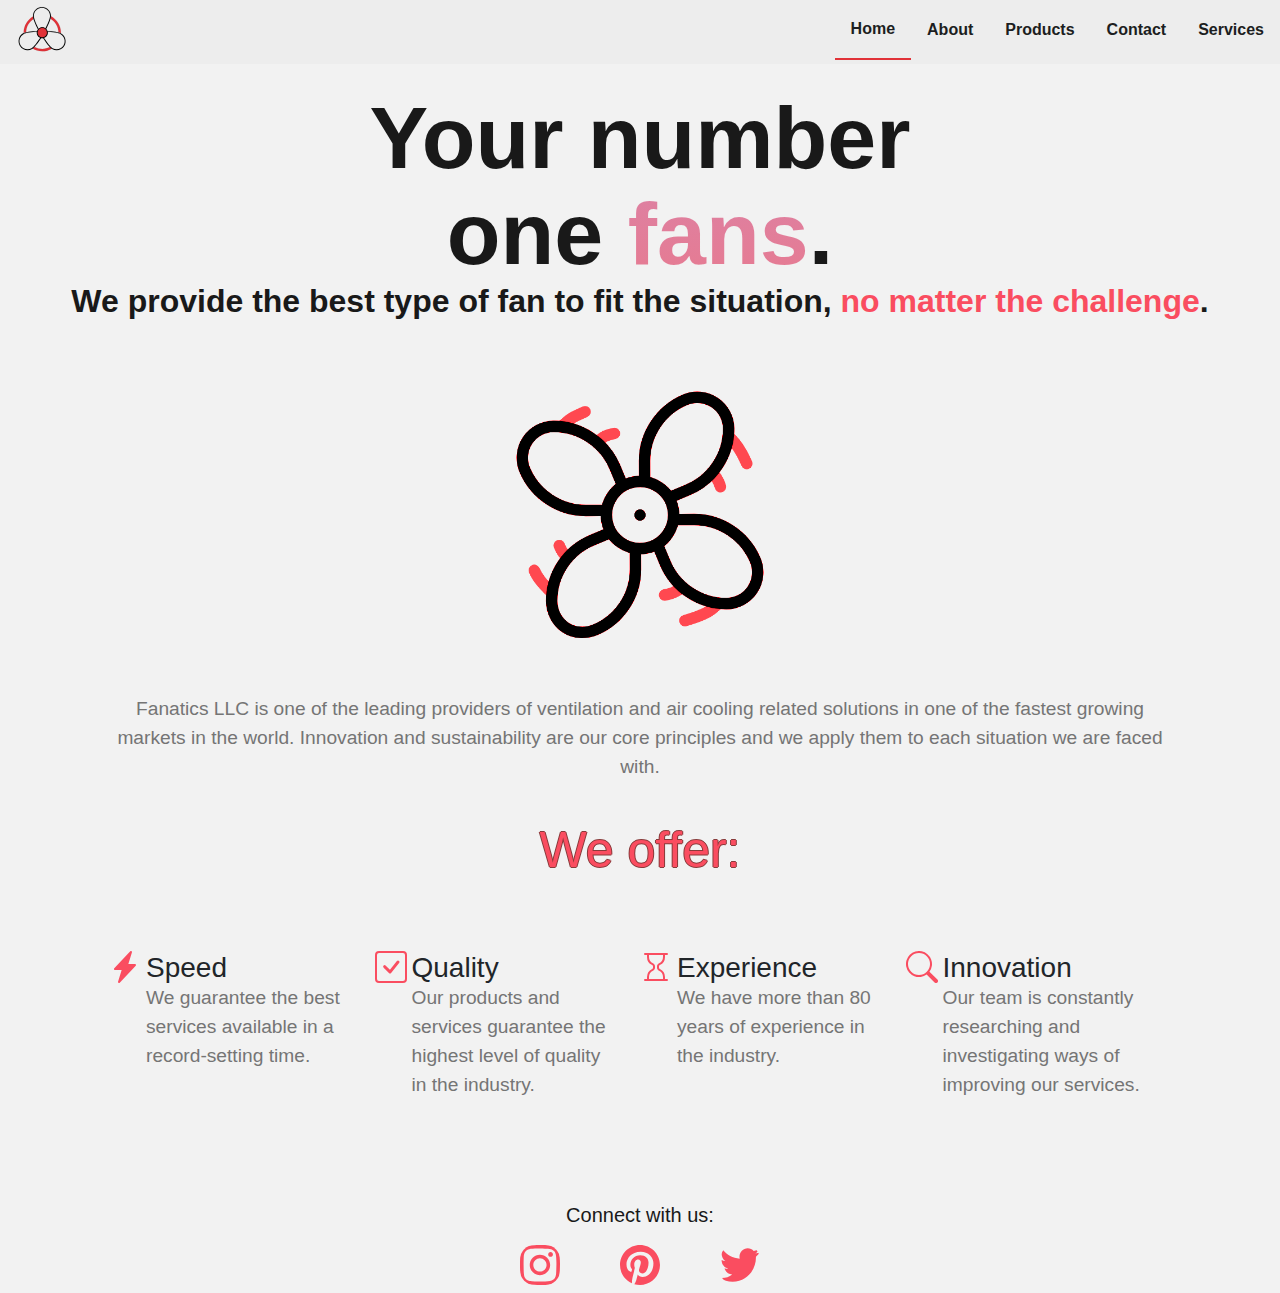
<file: index.html>
<!DOCTYPE html>

<html>
  <head>
    <meta charset="UTF-8">
    <meta name="viewport" content="width=device-width, initial-scale=1.0">
    <!-- Bootstrap -->
    <link rel="stylesheet" href="https://cdn.jsdelivr.net/npm/bootstrap@4.0.0/dist/css/bootstrap.min.css" integrity="sha384-Gn5384xqQ1aoWXA+058RXPxPg6fy4IWvTNh0E263XmFcJlSAwiGgFAW/dAiS6JXm" crossorigin="anonymous">
    <link rel="stylesheet" href="styles/styles.css"/>
    <link rel="icon" type="image/x-icon" href="images/icons/fan-svgrepo-com(1).svg">
    <title>Fanatics</title>
  </head>
  <body onload="colorNavBar()">

    <script>
      //Agrega un border bottom al item de la nav bar en la que se esta
      function colorNavBar(){
        let y = document.getElementById("list-item-index");
        y.style.borderBottom = "2px solid #e13238"
      }

      //Esconde o muestra el menu en version movil cuando se clickea el icono
      function toggleMenu() {
        var x = document.getElementById("myLinks");
        if (x.style.display === "flex") {
          x.style.display = "none";
        } else {
          x.style.display = "flex";
          x.style.flexDirection = "column";
          x.style.justifyContent = "center";
        }
      }
    </script>

    <!-- Menu para version movil -->
    <div class="mobileMenu">
      <a href="javascript:void(0);" class="burger" onclick="toggleMenu()">
        <img src="images/icons/burger-menu-svgrepo-com.svg" alt="Burger menu icon">
        <i class="fa fa-bars"></i>
      </a>
      <div class="mobileMenuNav" id="myLinks">
          <li><a href="index.html">Home</a></li>
          <li><a href="html/about.html">About</a></li>
          <li><a href="html/products.html">Products</a></li>
          <li><a href="html/contact.html">Contact</a></li>
          <li><a href="html/services.html">Services</a></li>
      </div>
    </div>
    <!-- Fin menu para version movil -->

    <!-- Nav bar -->
    <nav>
      <ul>
        <a href="#" id="icon"><img src="images/icons/fan-svgrepo-com.svg" alt="Icon of a fan"></a>
        <li id="list-item-index"><a href="index.html">Home</a></li>
        <li><a href="html/about.html">About</a></li>
        <li><a href="html/products.html">Products</a></li>
        <li><a href="html/contact.html">Contact</a></li>
        <li><a href="html/services.html">Services</a></li>

      </ul>
    </nav>
    <!-- Fin nav bar -->

    <!-- Boton para volver arriba en movil -->
    <button class="backToTop"><a href="#"><img src="images/icons/down-chevron-svgrepo-com.svg" alt="Icon of an arrow pointing up"></a></button>

    <!-- Seccion principal -->
    <main>
      <h1>
        Your number <br>
        one <span id="fans-animation">fans</span>.
      </h1>

      <h2>
        We provide the best type of fan to fit the situation, <span>no matter the challenge</span>.
      </h2>
    </main>
    <!-- Fin seccion principal -->

    <!-- Texto descriptivo -->
    <article id="index-article"> 
      <img src="images/icons/fan-gif.gif" alt="Gif de un ventilador girando" id="fan-gif">
      <p>
        Fanatics LLC is one of the leading providers of ventilation and air cooling related solutions in one of the
        fastest growing markets in the world. Innovation and sustainability are our core principles and we apply them
        to each situation we are faced with.
      </p>
    </article>
    <!-- Fin texto descriptivo -->

    <!-- Bootstrap grid con cualidades de la empresa -->
    <p class="subtitle">
      We offer:
    </p>
    <div class="container text-center px-4 py-5">
      <div class="row col row-cols-1 row-cols-sm-2 row-cols-md-3 row-cols-lg-4 g-4 py-5">
        <div class="col d-flex align-items-start">
          <symbol id="bootstrap">
            <svg xmlns="http://www.w3.org/2000/svg" width="32" height="32" fill="#fa4d60" class="bi bi-lightning-charge-fill" viewBox="0 0 16 16">
              <path d="M11.251.068a.5.5 0 0 1 .227.58L9.677 6.5H13a.5.5 0 0 1 .364.843l-8 8.5a.5.5 0 0 1-.842-.49L6.323 9.5H3a.5.5 0 0 1-.364-.843l8-8.5a.5.5 0 0 1 .615-.09z"/>
            </svg>
          </symbol>
          <div class="texto-grid">
            <h3 class="fw-bold mb-0 fs-4 text-body-emphasis">Speed</h3>
            <p>We guarantee the best services available in a record-setting time.</p>
          </div>
        </div>
        <div class="col d-flex align-items-start">
          <symbol id="bootstrap">
            <svg xmlns="http://www.w3.org/2000/svg" width="32" height="32" fill="#fa4d60" class="bi bi-check-circle" viewBox="0 0 16 16">
              <path d="M14 1a1 1 0 0 1 1 1v12a1 1 0 0 1-1 1H2a1 1 0 0 1-1-1V2a1 1 0 0 1 1-1h12zM2 0a2 2 0 0 0-2 2v12a2 2 0 0 0 2 2h12a2 2 0 0 0 2-2V2a2 2 0 0 0-2-2H2z"/>
              <path d="M10.97 4.97a.75.75 0 0 1 1.071 1.05l-3.992 4.99a.75.75 0 0 1-1.08.02L4.324 8.384a.75.75 0 1 1 1.06-1.06l2.094 2.093 3.473-4.425a.235.235 0 0 1 .02-.022z"/>            
            </svg>
          </symbol>
          <div class="texto-grid">
            <h3 class="fw-bold mb-0 fs-4 text-body-emphasis">Quality</h3>
            <p>Our products and services guarantee the highest level of quality in the industry.</p>
          </div>
        </div>
        <div class="col d-flex align-items-start">
          <symbol id="bootstrap">
            <svg xmlns="http://www.w3.org/2000/svg" width="32" height="32" fill="#fa4d60" class="bi bi-check-circle" viewBox="0 0 16 16">
              <path d="M2 1.5a.5.5 0 0 1 .5-.5h11a.5.5 0 0 1 0 1h-1v1a4.5 4.5 0 0 1-2.557 4.06c-.29.139-.443.377-.443.59v.7c0 .213.154.451.443.59A4.5 4.5 0 0 1 12.5 13v1h1a.5.5 0 0 1 0 1h-11a.5.5 0 1 1 0-1h1v-1a4.5 4.5 0 0 1 2.557-4.06c.29-.139.443-.377.443-.59v-.7c0-.213-.154-.451-.443-.59A4.5 4.5 0 0 1 3.5 3V2h-1a.5.5 0 0 1-.5-.5zm2.5.5v1a3.5 3.5 0 0 0 1.989 3.158c.533.256 1.011.791 1.011 1.491v.702c0 .7-.478 1.235-1.011 1.491A3.5 3.5 0 0 0 4.5 13v1h7v-1a3.5 3.5 0 0 0-1.989-3.158C8.978 9.586 8.5 9.052 8.5 8.351v-.702c0-.7.478-1.235 1.011-1.491A3.5 3.5 0 0 0 11.5 3V2h-7z"/>            
            </svg>
          </symbol>
          <div class="texto-grid">
            <h3 class="fw-bold mb-0 fs-4 text-body-emphasis">Experience</h3>
            <p>We have more than 80 years of experience in the industry.</p>
          </div>
        </div>
        <div class="col d-flex align-items-start">
          <symbol id="bootstrap">
            <svg xmlns="http://www.w3.org/2000/svg" width="32" height="32" fill="#fa4d60" class="bi bi-check-circle" viewBox="0 0 16 16">
              <path d="M11.742 10.344a6.5 6.5 0 1 0-1.397 1.398h-.001c.03.04.062.078.098.115l3.85 3.85a1 1 0 0 0 1.415-1.414l-3.85-3.85a1.007 1.007 0 0 0-.115-.1zM12 6.5a5.5 5.5 0 1 1-11 0 5.5 5.5 0 0 1 11 0z"/>            
            </svg>
          </symbol>
          <div class="texto-grid">
            <h3 class="fw-bold mb-0 fs-4 text-body-emphasis">Innovation</h3>
            <p>Our team is constantly researching and investigating ways of improving our services.</p>
          </div>
        </div>
      </div>
    </div>
    <!-- Fin Bootstrap grid con cualidades de la empresa -->
    
    <!-- Footer -->
    <footer>
      Connect with us: 
      <ul>
        <li><a href="https://www.instagram.com/" target="_blank"><img src="images/icons/instagram-167-svgrepo-com.svg" alt="icono de Instagram" loading="lazy"></a></li>
        <li><a href="https://www.pinterest.com/" target="_blank"><img src="images/icons/pinterest-color-svgrepo-com.svg" alt="icono de Pinterest" loading="lazy"></a></li>
        <li><a href="https://twitter.com/home" target="_blank"><img src="images/icons/twitter-color-svgrepo-com.svg" alt="icono de Twitter" loading="lazy"></a></li>
      </ul>
    </footer>
    <!-- Fin footer -->
  </body>
</html>
</file>
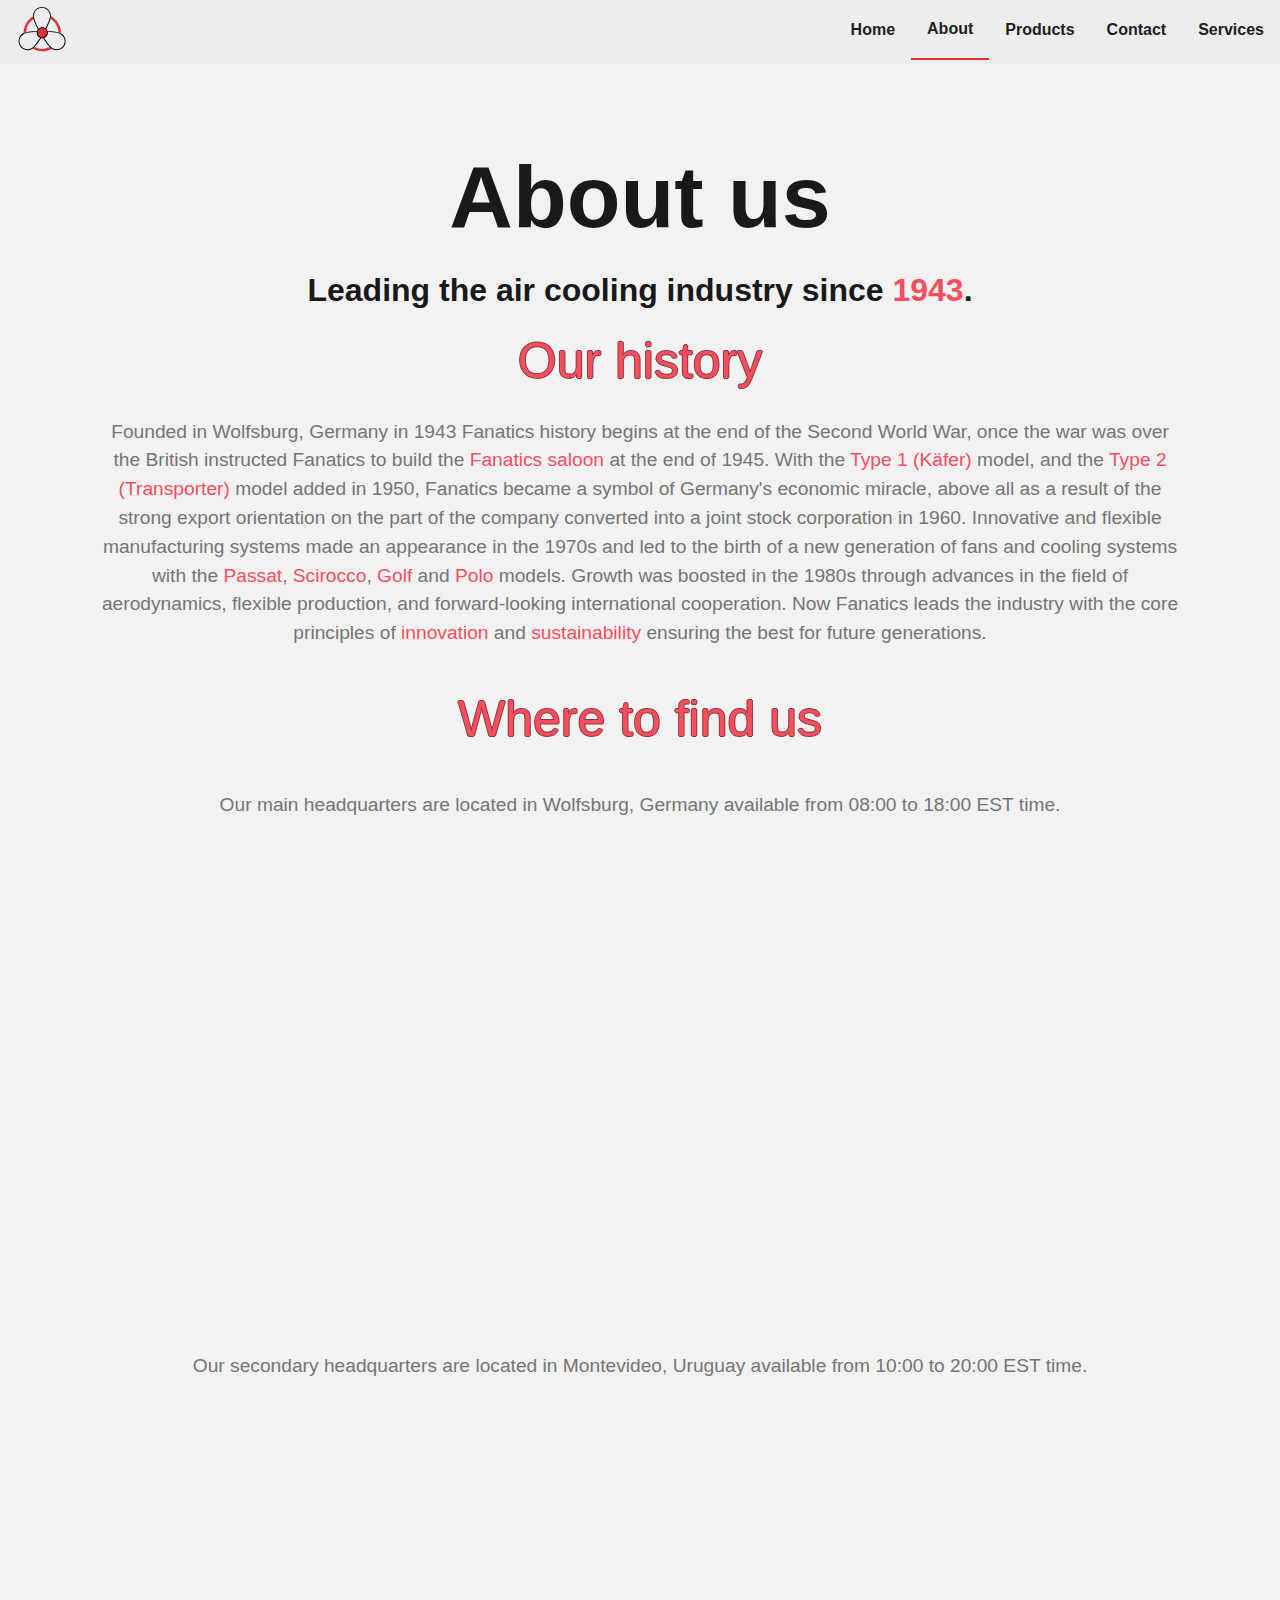
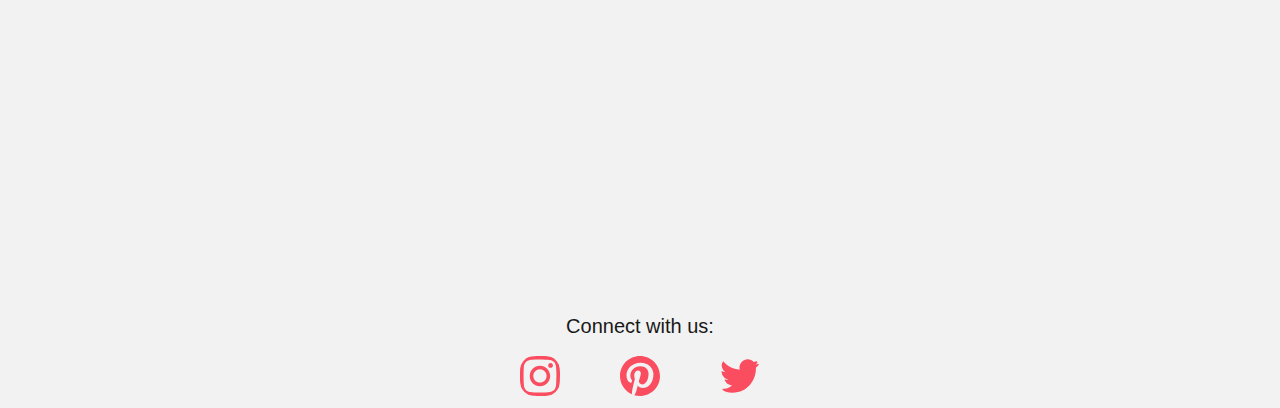
<file: html/about.html>
<!DOCTYPE html>

<html>
  <head>
    <meta charset="UTF-8">
    <meta name="viewport" content="width=device-width, initial-scale=1.0">
    <link rel="stylesheet" href="../styles/styles.css"/>
    <link rel="icon" type="image/x-icon" href="../images/icons/fan-svgrepo-com(1).svg">
    <title>Fanatics</title>
  </head>
  <body onload="colorNavBar()">

    <script>
      //Agrega un border bottom al item de la nav bar en la que se esta
      function colorNavBar(){
        let y = document.getElementById("list-item-index");
        y.style.borderBottom = "2px solid #e13238"
      }

      //Esconde o muestra el menu en version movil cuando se clickea el icono
      function toggleMenu() {
        var x = document.getElementById("myLinks");
        if (x.style.display === "flex") {
          x.style.display = "none";
        } else {
          x.style.display = "flex";
          x.style.flexDirection = "column";
          x.style.justifyContent = "center";
        }
      }
    </script>

    <!-- Menu para version movil -->
    <div class="mobileMenu">
      <a href="javascript:void(0);" class="burger" onclick="toggleMenu()">
        <img src="../images/icons/burger-menu-svgrepo-com.svg" alt="Burger menu icon">
        
      </a>
      <div class="mobileMenuNav" id="myLinks">
        <li><a href="../index.html">Home</a></li>
        <li id=><a href="about.html">About</a></li>
        <li><a href="products.html">Products</a></li>
        <li><a href="contact.html">Contact</a></li>
        <li><a href="services.html">Services</a></li>
      </div>
    </div>
    <!-- Fin menu para version movil -->

    <!-- Nav bar -->
    <nav>
      <ul>
        <a href="#" id="icon"><img src="../images/icons/fan-svgrepo-com.svg" alt="Icon of a fan"></a>
        <li><a href="../index.html">Home</a></li>
        <li id="list-item-index"><a href="about.html">About</a></li>
        <li><a href="products.html">Products</a></li>
        <li><a href="contact.html">Contact</a></li>
        <li><a href="services.html">Services</a></li>
      </ul>
    </nav>
    <!-- Fin nav bar -->

    <!-- Boton para volver arriba en movil -->
    <button class="backToTop"><a href="#"><img src="../images/icons/down-chevron-svgrepo-com.svg" alt="Icon of an arrow pointing up"></a></button>
    
    <!-- Parte principal -->
    <main>
      <h1>
        About us
      </h1>

      <h2>
        Leading the air cooling industry since <span>1943</span>.
      </h2>
    </main>
    <!-- Fin de parte principal -->

    <!-- Texto -->
    <article> 
      <p class="subtitle">
        Our history
      </p>
      <p>
        Founded in Wolfsburg, Germany in 1943 Fanatics history begins at the end of the Second World War, once the war was over the British instructed Fanatics to build the <span>Fanatics saloon</span> at the end of 1945. With the <span>Type 1 (Käfer)</span> model, and the <span>Type 2 (Transporter)</span> model added in 1950, 
        Fanatics became a symbol of Germany's economic miracle, above all as a result of the strong export orientation on the part of the company converted into a joint stock corporation in 1960. 
        Innovative and flexible manufacturing systems made an appearance in the 1970s and led to the birth of a new generation of fans and cooling systems with the <span>Passat</span>, <span>Scirocco</span>, <span>Golf</span> and <span>Polo</span> models. 
        Growth was boosted in the 1980s through advances in the field of aerodynamics, flexible production, and forward-looking international cooperation. 
        Now Fanatics leads the industry with the core principles of <span>innovation</span> and <span>sustainability</span> ensuring the best for future generations.
      </p>
    </article>
    <!-- Fin texto -->

    <!-- Locales -->
    <article id="locations"> 
      <p class="subtitle">
        Where to find us
      </p>
      <p>
        Our main headquarters are located in Wolfsburg, Germany available from 08:00 to 18:00 EST time.
      </p>
      
      <!-- Mapa 1 -->
      <iframe src="https://www.google.com/maps/embed?pb=!1m14!1m8!1m3!1d4866.333262152236!2d10.7822924!3d52.4217784!3m2!1i1024!2i768!4f13.1!3m3!1m2!1s0x47af924b829f4787%3A0x94cd12cbeb79f0f8!2sIrish%20Pub%20Wob-Wolfsburg!5e0!3m2!1sde!2suy!4v1690417590086!5m2!1sde!2suy" 
      width="600" height="450" style="border:0;" allowfullscreen="" loading="lazy" referrerpolicy="no-referrer-when-downgrade"></iframe>
      <!-- Fin mapa 1 -->
      <br>

      <p>
        Our secondary headquarters are located in Montevideo, Uruguay available from 10:00 to 20:00 EST time.
      </p>

      <!-- Mapa 2 -->
      <iframe src="https://www.google.com/maps/embed?pb=!1m18!1m12!1m3!1d420.99645258385095!2d-56.148560306083354!3d-34.90415012704113!2m3!1f0!2f0!3f0!3m2!1i1024!2i768!4f13.1!3m3!1m2!1s0x959f810fce50b97d%3A0x476ed1e8b3d06183!2sLa%20tienda%20de%20Chela!5e0!3m2!1sen!2suy!4v1690417005800!5m2!1sen!2suy" 
      width="600" height="450" style="border:0;" allowfullscreen="" loading="lazy" referrerpolicy="no-referrer-when-downgrade"></iframe>
      <!-- Fin mapa 2 -->
    </article>
    <!-- Fin locales -->

    <!-- Footer -->
    <footer>
      Connect with us: 
      <ul>
        <li><a href="https://www.instagram.com/" target="_blank"><img src="../images/icons/instagram-167-svgrepo-com.svg" alt="Instagram icon" loading="lazy"></a></li>
        <li><a href="https://www.pinterest.com/" target="_blank"><img src="../images/icons/pinterest-color-svgrepo-com.svg" alt="Pinterest icon" loading="lazy"></a></li>
        <li><a href="https://twitter.com/home" target="_blank"><img src="../images/icons/twitter-color-svgrepo-com.svg" alt="Twitter icon" loading="lazy"></a></li>
      </ul>
    </footer>
    <!-- Fin footer -->
  </body>
</html>
</file>
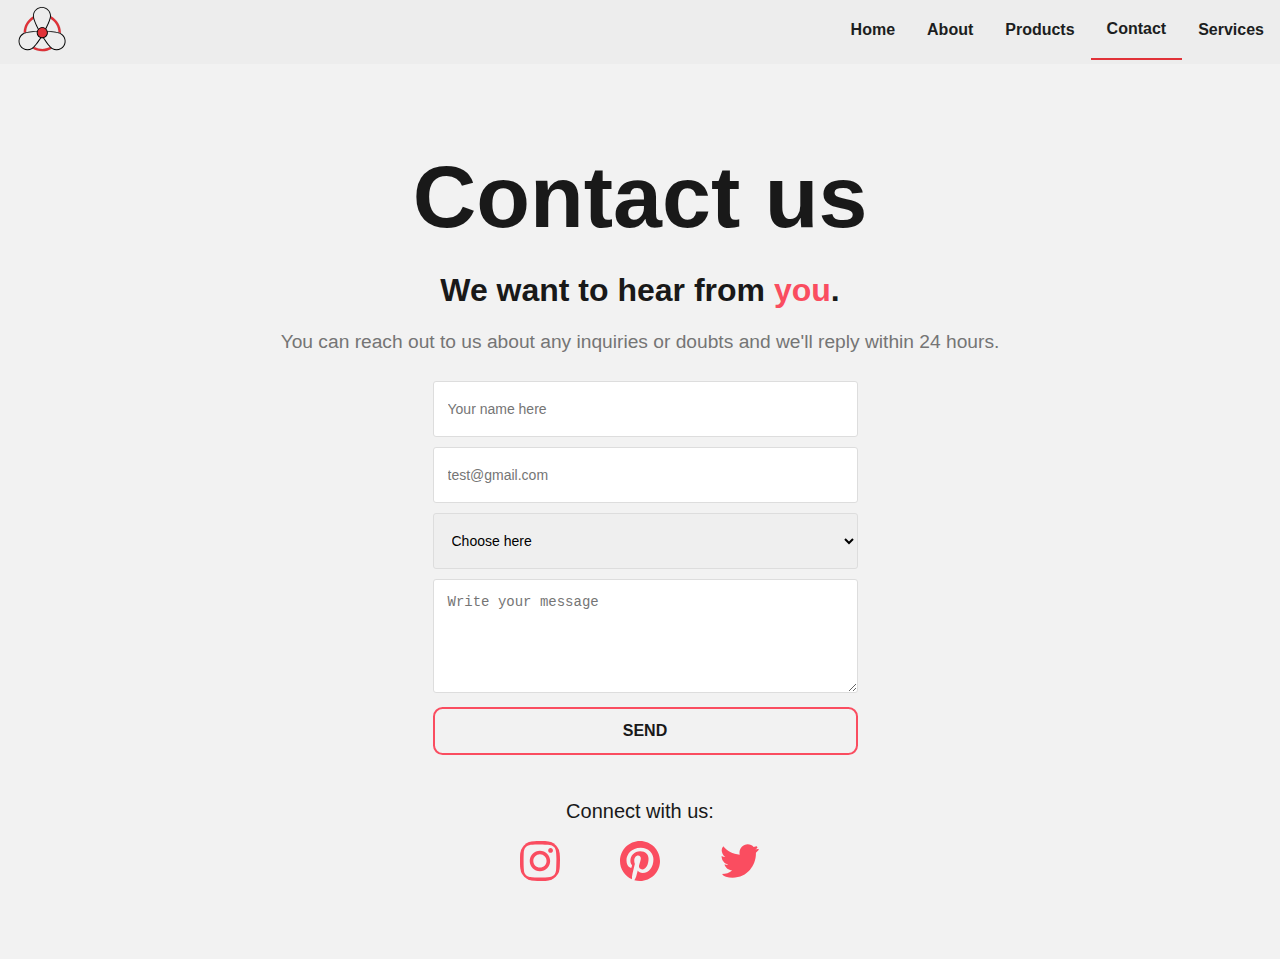
<file: html/contact.html>
<!DOCTYPE html>

<html>
  <head>
    <meta charset="UTF-8">
    <meta name="viewport" content="width=device-width, initial-scale=1.0">
    <link rel="stylesheet" href="../styles/styles.css"/>
    <link rel="icon" type="image/x-icon" href="../images/icons/fan-svgrepo-com(1).svg">
    <title>Fanatics</title>
  </head>
  <body onload="colorNavBar()">

    <script>
      //Agrega un border bottom al item de la nav bar en la que se esta
      function colorNavBar(){
        let y = document.getElementById("list-item-index");
        y.style.borderBottom = "2px solid #e13238"
      }

      //Esconde o muestra el menu en version movil cuando se clickea el icono
      function toggleMenu() {
        var x = document.getElementById("myLinks");
        if (x.style.display === "flex") {
          x.style.display = "none";
        } else {
          x.style.display = "flex";
          x.style.flexDirection = "column";
          x.style.justifyContent = "center";
        }
      }
    </script>

    <!-- Menu para version movil -->
    <div class="mobileMenu">
      <a href="javascript:void(0);" class="burger" onclick="toggleMenu()">
        <img src="../images/icons/burger-menu-svgrepo-com.svg" alt="Burger menu icon">
        
      </a>
      <div class="mobileMenuNav" id="myLinks">
        <li><a href="../index.html">Home</a></li>
        <li><a href="about.html">About</a></li>
        <li><a href="products.html">Products</a></li>
        <li><a href="contact.html">Contact</a></li>
        <li><a href="services.html">Services</a></li>
      </div>
    </div>
    <!-- Fin menu para version movil -->

    <!-- Nav bar -->
    <nav>
      <ul>
        <a href="#" id="icon"><img src="../images/icons/fan-svgrepo-com.svg" alt="Icon of a fan"></a>
        <li><a href="../index.html">Home</a></li>
        <li><a href="about.html">About</a></li>
        <li><a href="products.html">Products</a></li>
        <li id="list-item-index"><a href="contact.html">Contact</a></li>
        <li><a href="services.html">Services</a></li>
      </ul>
    </nav>
    <!-- Fin nav bar -->

    <!-- Boton para volver arriba en movil -->
    <button class="backToTop"><a href="#"><img src="../images/icons/down-chevron-svgrepo-com.svg" alt="Icon of an arrow pointing up"></a></button>
    
    <!-- Parte principal -->
    <main>
      <h1>
        Contact us
      </h1>

      <h2>
        We want to hear from <span>you</span>.
      </h2>
    </main>
    <!-- Fin de parte principal -->

    <!-- Seccion de contacto -->
    <article> 
      <p>
        You can reach out to us about any inquiries or doubts and we'll reply within 24 hours.
      </p>
    </article>

    <div class="contact">
      <section>
        <input type="text" name="name" id="name" placeholder="Your name here" required>
        <input type="email" name="email" id="email" placeholder="test@gmail.com" required>
        <select name="subject" id="subject" required>
          <option value="" selected disabled hidden>Choose here</option>
          <option value="ordering">Ordering</option>
          <option value="product">Product information</option>
          <option value="shipping">Shipping</option>
          <option value="returns">Returns</option>
          <option value="others">Others</option>
        </select>
        <textarea name="message" id="message" rows="5" placeholder="Write your message" required></textarea>
        <button class="btn" type="submit" onclick="alert('Message sent! \nThank you for contacting us')">Send</button>
      </section>
    </div>
    <!-- Fin de seccion de contacto -->

    <!-- Footer -->
    <footer>
      Connect with us: 
      <ul>
        <li><a href="https://www.instagram.com/" target="_blank"><img src="../images/icons/instagram-167-svgrepo-com.svg" alt="Instagram icon" loading="lazy"></a></li>
        <li><a href="https://www.pinterest.com/" target="_blank"><img src="../images/icons/pinterest-color-svgrepo-com.svg" alt="Pinterest icon" loading="lazy"></a></li>
        <li><a href="https://twitter.com/home" target="_blank"><img src="../images/icons/twitter-color-svgrepo-com.svg" alt="Twitter icon" loading="lazy"></a></li>
      </ul>
    </footer>
    <!-- Fin footer -->
  </body>
</html>
</file>
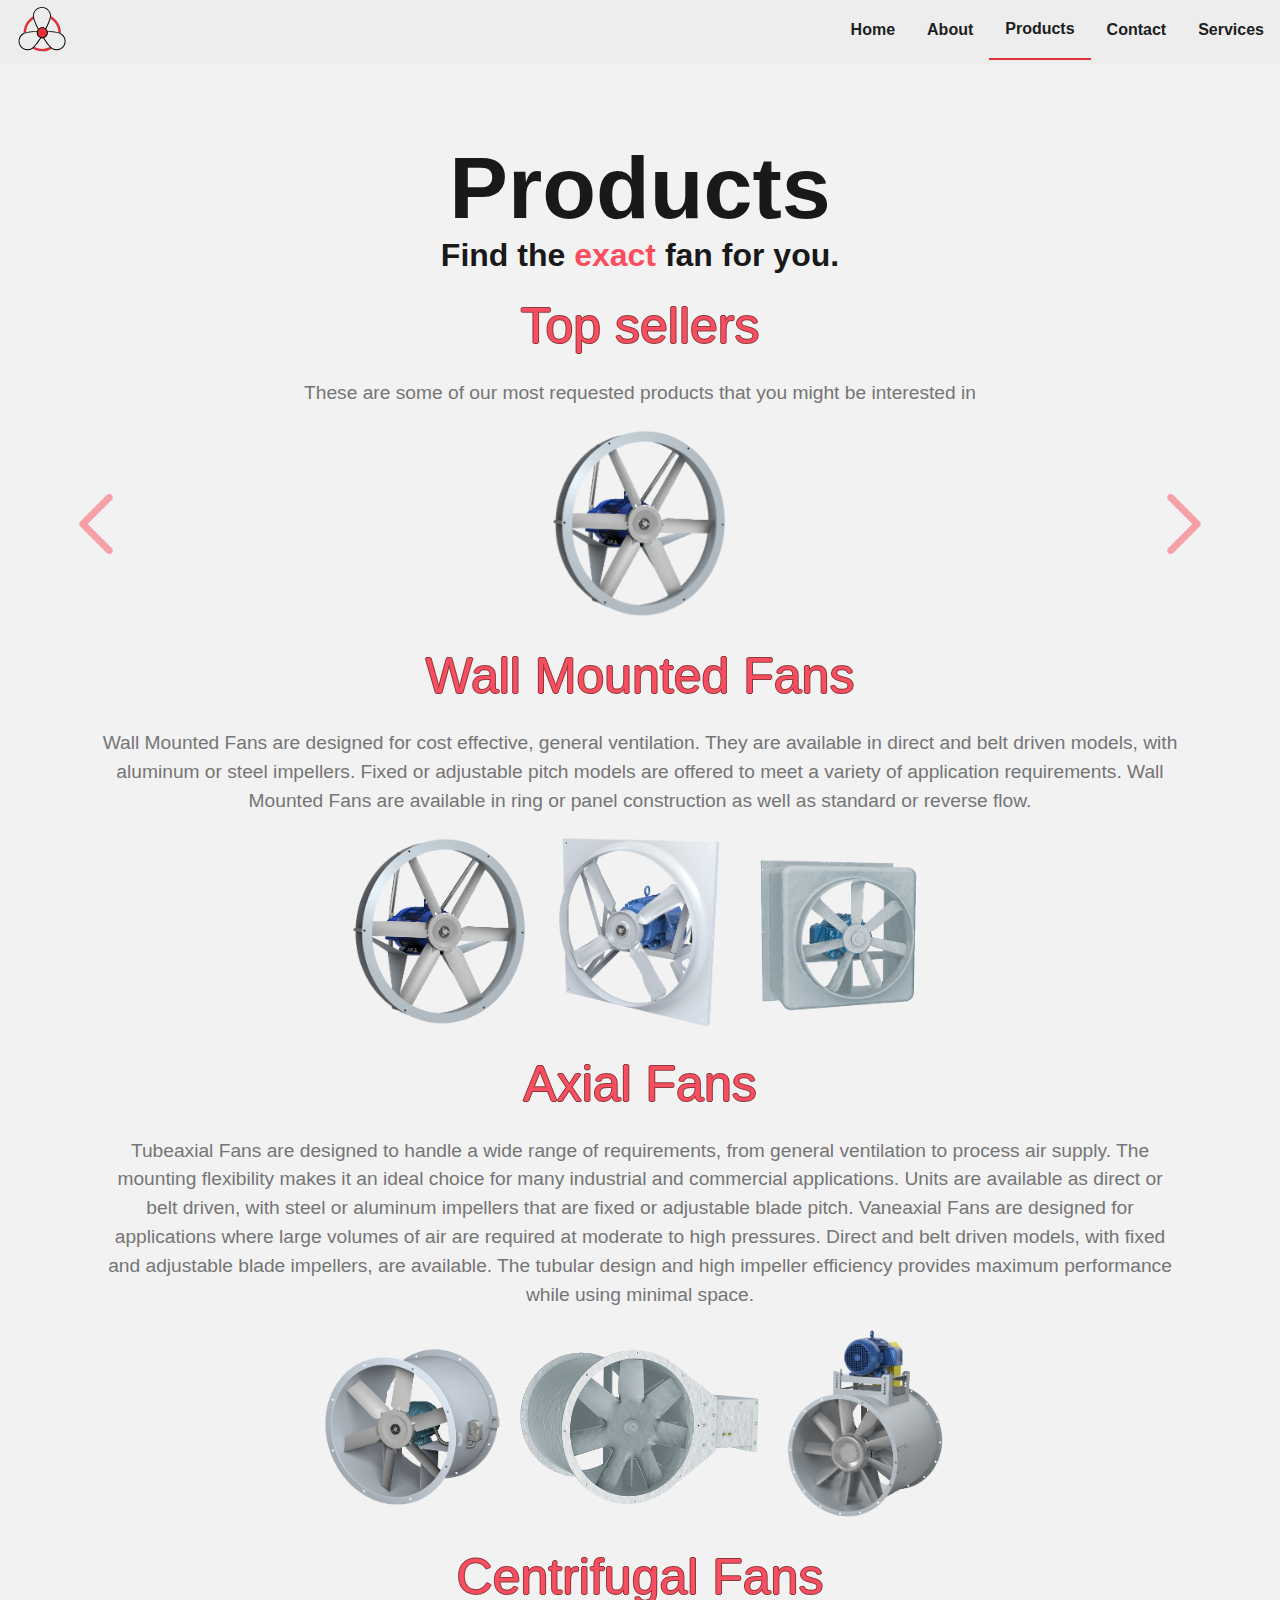
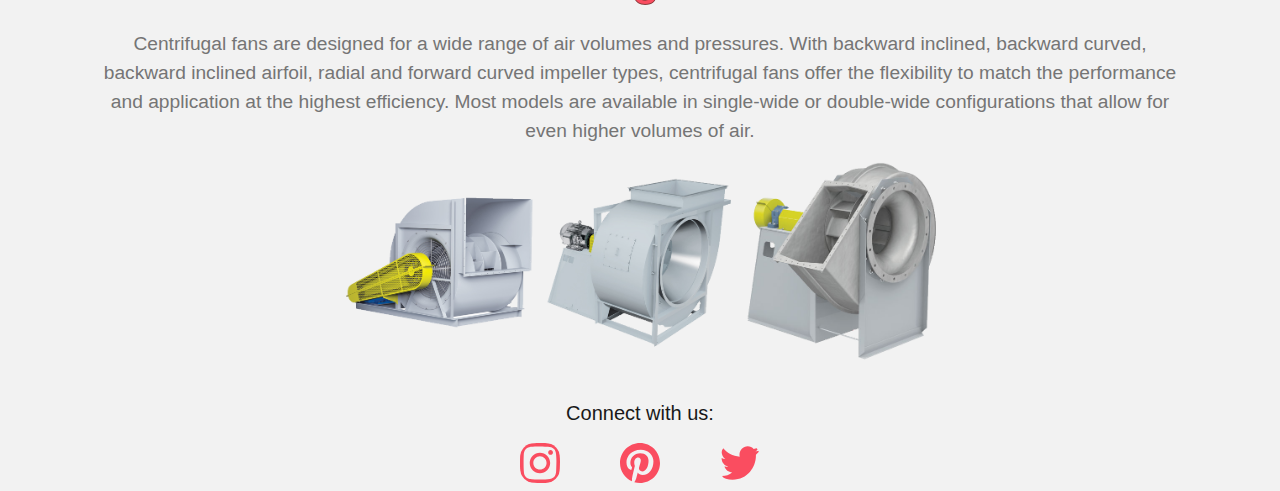
<file: html/products.html>
<!DOCTYPE html>

<html>
  <head>
    <meta charset="UTF-8">
    <meta name="viewport" content="width=device-width, initial-scale=1, shrink-to-fit=no">
    <!-- Bootstrap -->
    <link rel="stylesheet" href="https://cdn.jsdelivr.net/npm/bootstrap@4.0.0/dist/css/bootstrap.min.css" integrity="sha384-Gn5384xqQ1aoWXA+058RXPxPg6fy4IWvTNh0E263XmFcJlSAwiGgFAW/dAiS6JXm" crossorigin="anonymous">
    <!-- Fin Bootstrap -->
    <link rel="stylesheet" href="../styles/styles.css"/>
    <link rel="icon" type="image/x-icon" href="../images/icons/fan-svgrepo-com(1).svg">
    <title>Fanatics</title>
  </head>
  <body onload="colorNavBar()">
    
    <!-- Bootstrap -->
    <script src="https://code.jquery.com/jquery-3.2.1.slim.min.js" integrity="sha384-KJ3o2DKtIkvYIK3UENzmM7KCkRr/rE9/Qpg6aAZGJwFDMVNA/GpGFF93hXpG5KkN" crossorigin="anonymous"></script>
    <script src="https://cdn.jsdelivr.net/npm/bootstrap@4.0.0/dist/js/bootstrap.min.js" integrity="sha384-JZR6Spejh4U02d8jOt6vLEHfe/JQGiRRSQQxSfFWpi1MquVdAyjUar5+76PVCmYl" crossorigin="anonymous"></script>
    <!-- Fin Bootstrap -->

    <script>
      //Agrega un border bottom al item de la nav bar en la que se esta
      function colorNavBar(){
        let y = document.getElementById("list-item-index");
        y.style.borderBottom = "2px solid #e13238"
      }
      //Esconde o muestra el menu en version movil cuando se clickea el icono
      function toggleMenu() {
        var x = document.getElementById("myLinks");
        if (x.style.display === "flex") {
          x.style.display = "none";
        } else {
          x.style.display = "flex";
          x.style.flexDirection = "column";
          x.style.justifyContent = "center";
        }
      }
    </script>

    <!-- Menu para version movil -->
    <div class="mobileMenu">
      <a href="javascript:void(0);" class="burger" onclick="toggleMenu()">
        <img src="../images/icons/burger-menu-svgrepo-com.svg" alt="Burger menu icon">
        <i class="fa fa-bars"></i>
      </a>
      <div class="mobileMenuNav" id="myLinks">
        <li><a href="../index.html">Home</a></li>
        <li><a href="about.html">About</a></li>
        <li><a href="products.html">Products</a></li>
        <li><a href="contact.html">Contact</a></li>
        <li><a href="services.html">Services</a></li>
      </div>
    </div>
    <!-- Fin menu para version movil -->
    
    <!-- Nav bar -->
    <nav>
      <ul>
        <a href="#" id="icon"><img src="../images/icons/fan-svgrepo-com.svg" alt="Icon of a fan"></a>
        <li><a href="../index.html">Home</a></li>
        <li><a href="about.html">About</a></li>
        <li id="list-item-index"><a href="products.html">Products</a></li>
        <li><a href="contact.html">Contact</a></li>
        <li><a href="services.html">Services</a></li>
      </ul>
    </nav>
    <!-- Fin nav bar -->

    <!-- Boton para volver arriba en movil -->
    <button class="backToTop"><a href="#"><img src="../images/icons/down-chevron-svgrepo-com.svg" alt="Icon of an arrow pointing up"></a></button>
    
    <!-- Parte principal -->
    <main>
      <h1 id="productsTitle">
        Products
      </h1>

      <h2>
        Find the <span>exact</span> fan for you.
      </h2>
    </main>
    <!-- Fin de parte principal -->

    <!-- Bootstrap carousel -->
    <article>
      <p class="subtitle">
        Top sellers
      </p>
      <p>
        These are some of our most requested products that you might be interested in
      </p>
      <div id="carouselExampleControls" class="carousel slide" data-ride="carousel">
        <div class="carousel-inner">
          <div class="carousel-item active">
            <a href="#WallMounted">
              <img src="../images/fans/DDR-Ring-Fan.png" alt="Picture of a ring wall mounted fan">
            </a>
          </div>
          <div class="carousel-item">
            <a href="#Axial">
              <img src="../images/fans/TFBD-Axial-FRP-Fan.png" alt="Picture of an axial fan">
            </a>
          </div>
          <div class="carousel-item">
            <a href="#Centrifugal">
              <img src="../images/fans/CAE-SW-Centrifugal-Fan.png" alt="Picture of a centrifugal fan">
            </a>
          </div>
          <div class="carousel-item">
            <a href="#Centrifugal">
              <img src="../images/fans/SWCBF-Centrifugal-FRP-Fan.png" alt="Picture of a centrifugal fan">
            </a>
          </div>
        </div>
        <a class="carousel-control-prev" href="#carouselExampleControls" role="button" data-slide="prev">
          <img src="../images/icons/down-chevron-svgrepo-com.svg" id="previousImage" alt="Previous">
          <span class="sr-only">Previous</span>
        </a>
        <a class="carousel-control-next" href="#carouselExampleControls" role="button" data-slide="next">
          <img src="../images/icons/down-chevron-svgrepo-com.svg" id="nextImage" alt="Next">
          <span class="sr-only">Next</span>
        </a>
      </div>
    </article>
    <!-- Fin Bootstrap carousel -->
    
    <!-- Seccion para ventiladores de pared -->
    <article id="WallMounted"> 
      <p class="subtitle">
        Wall Mounted Fans
      </p>
      <p>
        Wall Mounted Fans are designed for cost effective, general ventilation. 
        They are available in direct and belt driven models, with aluminum or steel impellers. 
        Fixed or adjustable pitch models are offered to meet a variety of application requirements. 
        Wall Mounted Fans are available in ring or panel construction as well as standard or reverse flow.
      </p>
      <div id="products">
        <img src="../images/fans/DDR-Ring-Fan.png" alt="Picture of a ring wall mounted fan" loading="lazy">
        <img src="../images/fans/DDP-Propeller-Wall-Fan.png" alt="Picture of a propeller wall mounted fan" loading="lazy">
        <img src="../images/fans/FDP-Propeller-Wall-FRP-Fan.png" alt="Picture of a propeller wall mounted fan" loading="lazy">
      </div>
    </article>
    <!-- Fin de seccion para ventiladores de pared -->

    <!-- Seccion para ventiladores axiales -->
    <article id="Axial"> 
      <p class="subtitle">
        Axial Fans
      </p>
      <p>
        Tubeaxial Fans are designed to handle a wide range of requirements, from general ventilation to process air supply. 
        The mounting flexibility makes it an ideal choice for many industrial and commercial applications. 
        Units are available as direct or belt driven, with steel or aluminum impellers that are fixed or adjustable blade pitch.

        Vaneaxial Fans are designed for applications where large volumes of air are required at moderate to high pressures. 
        Direct and belt driven models, with fixed and adjustable blade impellers, are available. 
        The tubular design and high impeller efficiency provides maximum performance while using minimal space.
      </p>
      <div id="products">
        <img src="../images/fans/BSTA-Axial-Fan.png" alt="Picture of an axial fan" loading="lazy">
        <img src="../images/fans/TFBD-Axial-FRP-Fan.png" alt="Picture of an axial fan" loading="lazy">
        <img src="../images/fans/VJBD-Axial-Fan.png" alt="Picture of an axial fan" loading="lazy">
      </div>
    </article>
    <!-- Fin de seccion para ventiladores axiales -->

    <!-- Seccion para ventiladores centrifugales -->
    <article id="Centrifugal"> 
      <p class="subtitle">
        Centrifugal Fans
      </p>
      <p>
        Centrifugal fans are designed for a wide range of air volumes and pressures. 
        With backward inclined, backward curved, backward inclined airfoil, radial and forward curved impeller types, 
        centrifugal fans offer the flexibility to match the performance and application at the highest efficiency. 
        Most models are available in single-wide or double-wide configurations that allow for even higher volumes of air.
      </p>
      <div id="products">
        <img src="../images/fans/CAE-DW-Centrifugal-Fan.png" alt="Picture of a centrifugal fan" loading="lazy">
        <img src="../images/fans/CAE-SW-Centrifugal-Fan.png" alt="Picture of a centrifugal fan" loading="lazy">
        <img src="../images/fans/SWCBF-Centrifugal-FRP-Fan.png" alt="Picture of a centrifugal fan" loading="lazy">
      </div>
    </article>
    <!-- Fin de seccion para ventiladores centrifugales -->
        
    <!-- Footer -->
    <footer>
      Connect with us: 
      <ul>
        <li><a href="https://www.instagram.com/" target="_blank"><img src="../images/icons/instagram-167-svgrepo-com.svg" alt="Instagram icon" loading="lazy"></a></li>
        <li><a href="https://www.pinterest.com/" target="_blank"><img src="../images/icons/pinterest-color-svgrepo-com.svg" alt="Pinterest icon" loading="lazy"></a></li>
        <li><a href="https://twitter.com/home" target="_blank"><img src="../images/icons/twitter-color-svgrepo-com.svg" alt="Twitter icon" loading="lazy"></a></li>
      </ul>
    </footer>
    <!-- Fin footer -->
  </body>
</html>
</file>
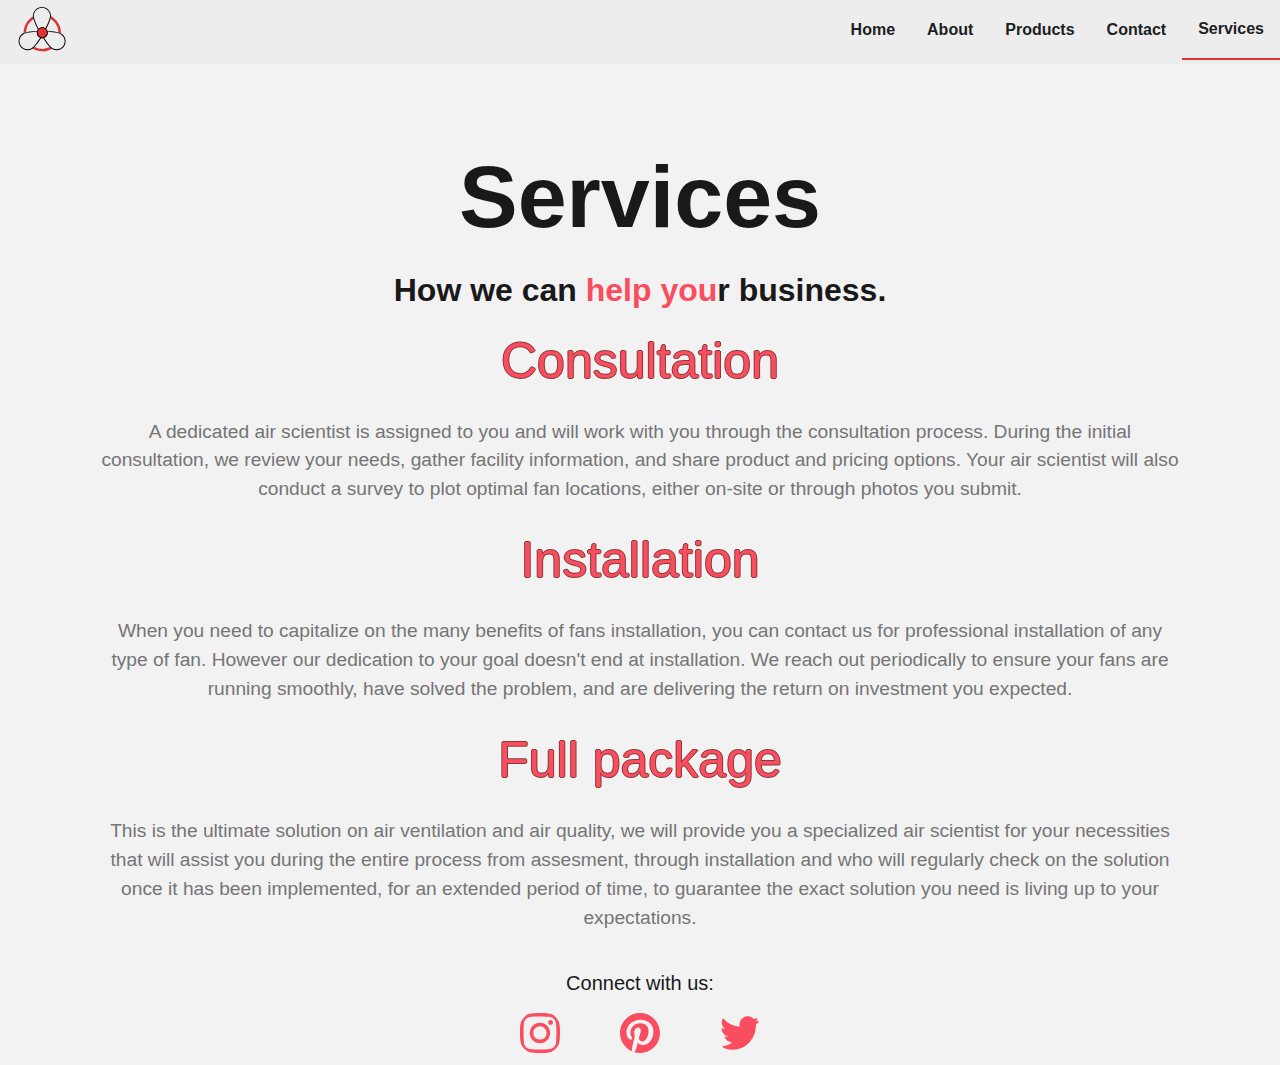
<file: html/services.html>
<!DOCTYPE html>

<html>
  <head>
    <meta charset="UTF-8">
    <meta name="viewport" content="width=device-width, initial-scale=1.0">
    <link rel="stylesheet" href="../styles/styles.css"/>
    <link rel="icon" type="image/x-icon" href="../images/icons/fan-svgrepo-com(1).svg">
    <title>Fanatics</title>
  </head>
  <body onload="colorNavBar()">

    <script>
      //Agrega un border bottom al item de la nav bar en la que se esta
      function colorNavBar(){
        let y = document.getElementById("list-item-index");
        y.style.borderBottom = "2px solid #e13238"
      }

      //Esconde o muestra el menu en version movil cuando se clickea el icono
      function toggleMenu() {
        var x = document.getElementById("myLinks");
        if (x.style.display === "flex") {
          x.style.display = "none";
        } else {
          x.style.display = "flex";
          x.style.flexDirection = "column";
          x.style.justifyContent = "center";
        }
      }
    </script>

    <!-- Menu para version movil -->
    <div class="mobileMenu">
      <a href="javascript:void(0);" class="burger" onclick="toggleMenu()">
        <img src="../images/icons/burger-menu-svgrepo-com.svg" alt="Burger menu icon">
        <i class="fa fa-bars"></i>
      </a>
      <div class="mobileMenuNav" id="myLinks">
        <li><a href="../index.html">Home</a></li>
        <li><a href="about.html">About</a></li>
        <li><a href="products.html">Products</a></li>
        <li><a href="contact.html">Contact</a></li>
        <li><a href="services.html">Services</a></li>
      </div>
    </div>
    <!-- Fin menu para version movil -->

    <!-- Nav bar -->
    <nav>
      <ul>
        <a href="#" id="icon"><img src="../images/icons/fan-svgrepo-com.svg" alt="Icon of a fan"></a>
        <li><a href="../index.html">Home</a></li>
        <li><a href="about.html">About</a></li>
        <li><a href="products.html">Products</a></li>
        <li><a href="contact.html">Contact</a></li>
        <li id="list-item-index"><a href="services.html">Services</a></li>
      </ul>
    </nav>
    <!-- Fin nav bar -->

    <!-- Boton para volver arriba en movil -->
    <button class="backToTop"><a href="#"><img src="../images/icons/down-chevron-svgrepo-com.svg" alt="Icon of an arrow pointing up"></a></button>
    
    <!-- Parte principal -->
    <main>
      <h1>
        Services
      </h1>

      <h2>
        How we can <span>help you</span>r business.
      </h2>
    </main>
    <!-- Fin parte principal -->
    
    <!-- Servicio 1 -->
    <article> 
      <p class="subtitle">
        Consultation
      </p>
      <p>
        A dedicated air scientist is assigned to you and will work with you through the consultation process.
        During the initial consultation, we review your needs, gather facility information, and share product and pricing options.
        Your air scientist will also conduct a survey to plot optimal fan locations, either on-site or through photos you submit.
      </p>
    </article>
    <!-- Fin servicio 1 -->

    <!-- Servicio 2 -->
    <article> 
      <p class="subtitle">
        Installation
      </p>
      <p>
        When you need to capitalize on the many benefits of fans installation, you can contact us for 
        professional installation of any type of fan. However our dedication to your goal doesn't end at installation.
        We reach out periodically to ensure your fans are running smoothly, have solved the problem, 
        and are delivering the return on investment you expected. 
      </p>
    </article>
    <!-- Fin servicio 2 -->
    
    <!-- Servicio 3 -->
    <article> 
      <p class="subtitle">
        Full package
      </p>

      <p>
        This is the ultimate solution on air ventilation and air quality, we will provide you a specialized air scientist
        for your necessities that will assist you during the entire process from assesment, through installation and who
        will regularly check on the solution once it has been implemented, for an extended period of time, to guarantee 
        the exact solution you need is living up to your expectations.
      </p>
    </article>
    <!-- Fin servicio 3 -->
        
    <!-- Footer -->
    <footer>
      Connect with us: 
      <ul>
        <li><a href="https://www.instagram.com/" target="_blank"><img src="../images/icons/instagram-167-svgrepo-com.svg" alt="Instagram icon" loading="lazy"></a></li>
        <li><a href="https://www.pinterest.com/" target="_blank"><img src="../images/icons/pinterest-color-svgrepo-com.svg" alt="Pinterest icon" loading="lazy"></a></li>
        <li><a href="https://twitter.com/home" target="_blank"><img src="../images/icons/twitter-color-svgrepo-com.svg" alt="Twitter icon" loading="lazy"></a></li>
      </ul>
    </footer>
    <!-- Fin footer -->
  </body>
</html>
</file>
<file: styles/styles.css>
#locations, .subtitle, #index-article, .contact {
  display: flex;
  justify-content: center;
  flex-direction: column;
  align-items: center;
  text-align: center;
}

@media (max-width: 800px) {
  .contact section button, .contact section, iframe, input, textarea, select, button {
    width: auto !important;
  }
}
@media (max-width: 800px) {
  nav {
    display: none;
  }
  ul, li, #products {
    flex-direction: column !important;
  }
  .burger {
    text-align: center;
    font-size: 45px;
    padding: 24px;
    margin-top: 35px;
  }
  .mobileMenu {
    display: inline !important;
  }
  .mobileMenuNav {
    display: none;
    align-items: center;
  }
  .mobileMenuNav li {
    text-decoration: underline;
    text-decoration-color: #fa4d60;
    text-decoration-thickness: 2px;
  }
  .mobileMenuNav li a {
    padding: 16px;
  }
  .backToTop {
    display: flex !important;
    border-radius: 50% !important;
    font-size: 15px;
    padding: 11px !important;
    position: fixed;
    left: 2%;
    bottom: 7vh;
    z-index: 100;
    opacity: 0.7;
    border: 2px solid #fa4d60;
    height: 65px;
  }
  .backToTop a {
    padding: 0;
  }
  .backToTop a img {
    height: 37px;
    transform: rotate(180deg);
  }
  footer {
    margin-bottom: 25px;
  }
  footer ul {
    flex-direction: row !important;
  }
  footer ul li a img {
    height: 39px !important;
    margin-inline: 0 !important;
  }
  .contact section {
    justify-content: center;
    display: flex;
    flex-direction: column !important;
  }
  .subtitle {
    text-align: center !important;
  }
  p {
    font-size: 19.2px;
    text-align: left !important;
  }
  h1, #productsTitle {
    font-size: 64px !important;
    padding-top: 0 !important;
    margin-top: 0 !important;
    line-height: 70px;
  }
  h2 {
    font-size: 32px;
  }
}
#locations, .subtitle, #index-article, .contact {
  display: flex;
  justify-content: center;
  flex-direction: column;
  align-items: center;
  text-align: center;
}

@media (max-width: 800px) {
  iframe, input, textarea, select, button, .contact section, .contact section button {
    width: auto !important;
  }
}
.contact section {
  align-self: center;
  width: 425px;
}
.contact section button {
  width: 100%;
  text-align: center;
  margin: 5px;
  padding: 14px;
  justify-content: center;
}

#message {
  resize: vertical;
}

input, textarea, select {
  height: 56px;
  width: 425px;
  border-radius: 3px;
  border: 1px solid #DDDDDD;
  margin: 5px;
  box-sizing: border-box;
  border-color: rgb(221, 221, 221);
  font-size: 14px;
  padding: 14px;
}

textarea {
  height: 114px;
}

.btn {
  box-sizing: border-box;
  appearance: none;
  background-color: transparent;
  border: 2px solid #fa4d60;
  border-radius: 0.6em;
  color: #191919;
  cursor: pointer;
  display: flex;
  align-self: center;
  font-size: 1rem;
  font-weight: 400;
  line-height: 1;
  margin: 20px;
  padding: 1.2em 2.8em;
  text-decoration: none;
  text-align: center;
  text-transform: uppercase;
  font-family: "Montserrat", sans-serif;
  font-weight: 700;
}
.btn:hover, .btn :focus {
  outline: 0;
  text-decoration: underline;
}

#productsTitle {
  margin-top: 50px;
}

#products {
  flex-direction: row;
  display: flex;
  align-items: center;
  justify-content: center;
}
#products img {
  height: 200px;
}

#previousImage {
  transform: rotate(90deg);
}

#nextImage {
  transform: rotate(270deg);
}

.carousel-item a img {
  height: 200px;
}

#carouselExampleControls {
  text-align: center;
}

#locations, .subtitle, #index-article, .contact {
  display: flex;
  justify-content: center;
  flex-direction: column;
  align-items: center;
  text-align: center;
}

@media (max-width: 800px) {
  iframe, input, select, textarea, button, .contact section, .contact section button {
    width: auto !important;
  }
}
@media (max-width: 800px) {
  nav {
    display: none;
  }
  ul, li, #products {
    flex-direction: column !important;
  }
  .burger {
    text-align: center;
    font-size: 45px;
    padding: 24px;
    margin-top: 35px;
  }
  .mobileMenu {
    display: inline !important;
  }
  .mobileMenuNav {
    display: none;
    align-items: center;
  }
  .mobileMenuNav li {
    text-decoration: underline;
    text-decoration-color: #fa4d60;
    text-decoration-thickness: 2px;
  }
  .mobileMenuNav li a {
    padding: 16px;
  }
  .backToTop {
    display: flex !important;
    border-radius: 50% !important;
    font-size: 15px;
    padding: 11px !important;
    position: fixed;
    left: 2%;
    bottom: 7vh;
    z-index: 100;
    opacity: 0.7;
    border: 2px solid #fa4d60;
    height: 65px;
  }
  .backToTop a {
    padding: 0;
  }
  .backToTop a img {
    height: 37px;
    transform: rotate(180deg);
  }
  footer {
    margin-bottom: 25px;
  }
  footer ul {
    flex-direction: row !important;
  }
  footer ul li a img {
    height: 39px !important;
    margin-inline: 0 !important;
  }
  .contact section {
    justify-content: center;
    display: flex;
    flex-direction: column !important;
  }
  .subtitle {
    text-align: center !important;
  }
  p {
    font-size: 19.2px;
    text-align: left !important;
  }
  h1, #productsTitle {
    font-size: 64px !important;
    padding-top: 0 !important;
    margin-top: 0 !important;
    line-height: 70px;
  }
  h2 {
    font-size: 32px;
  }
}
/* Nav bar */
nav {
  background-color: #ededed;
  position: fixed;
  top: 0;
  z-index: 100;
  width: 100%;
  height: 63.5px;
}

ul {
  list-style-type: none;
  margin: 0;
  padding: 0;
  overflow: hidden;
  display: flex;
  justify-content: center;
}

li {
  display: flex;
  justify-content: center;
}

#icon {
  display: flex;
  flex: 1;
}

.mobileMenuNav ul li, nav ul li {
  display: flex;
  justify-content: flex-end;
  flex: 0 0 auto;
  align-items: center;
}
.mobileMenuNav ul li:hover, nav ul li:hover {
  border-bottom: 2px #e13238 solid;
}
.mobileMenuNav ul li a, nav ul li a {
  text-decoration: none !important;
  padding: 16px;
}
.mobileMenuNav ul a img:hover, nav ul a img:hover {
  transform: rotate(-360deg);
  transition: 0.9s;
}

/* ------------------------------ */
iframe {
  margin-bottom: 25px;
}

#locations, .subtitle, #index-article, .contact {
  display: flex;
  justify-content: center;
  flex-direction: column;
  align-items: center;
  text-align: center;
}

@media (max-width: 800px) {
  iframe, input, select, textarea, button, .contact section, .contact section button {
    width: auto !important;
  }
}
@media (max-width: 800px) {
  nav {
    display: none;
  }
  ul, li, #products {
    flex-direction: column !important;
  }
  .burger {
    text-align: center;
    font-size: 45px;
    padding: 24px;
    margin-top: 35px;
  }
  .mobileMenu {
    display: inline !important;
  }
  .mobileMenuNav {
    display: none;
    align-items: center;
  }
  .mobileMenuNav li {
    text-decoration: underline;
    text-decoration-color: #fa4d60;
    text-decoration-thickness: 2px;
  }
  .mobileMenuNav li a {
    padding: 16px;
  }
  .backToTop {
    display: flex !important;
    border-radius: 50% !important;
    font-size: 15px;
    padding: 11px !important;
    position: fixed;
    left: 2%;
    bottom: 7vh;
    z-index: 100;
    opacity: 0.7;
    border: 2px solid #fa4d60;
    height: 65px;
  }
  .backToTop a {
    padding: 0;
  }
  .backToTop a img {
    height: 37px;
    transform: rotate(180deg);
  }
  footer {
    margin-bottom: 25px;
  }
  footer ul {
    flex-direction: row !important;
  }
  footer ul li a img {
    height: 39px !important;
    margin-inline: 0 !important;
  }
  .contact section {
    justify-content: center;
    display: flex;
    flex-direction: column !important;
  }
  .subtitle {
    text-align: center !important;
  }
  p {
    font-size: 19.2px;
    text-align: left !important;
  }
  h1, #productsTitle {
    font-size: 64px !important;
    padding-top: 0 !important;
    margin-top: 0 !important;
    line-height: 70px;
  }
  h2 {
    font-size: 32px;
  }
}
#locations, .subtitle, #index-article, .contact {
  display: flex;
  justify-content: center;
  flex-direction: column;
  align-items: center;
  text-align: center;
}

@media (max-width: 800px) {
  iframe, input, select, textarea, button, .contact section, .contact section button {
    width: auto !important;
  }
}
#fans-animation {
  animation: animateBg 4s linear infinite;
  background: linear-gradient(0deg, #dd81a3, #ee7582, #fa4d60, #d72d33, #fa4d60, #ee7582, #dd81a3);
  background-size: 100% 1100%;
  -webkit-background-clip: text;
  -webkit-text-fill-color: transparent;
  overflow: hidden;
}

@keyframes animateBg {
  0% {
    background-position: 0 0;
  }
  100% {
    background-position: 0% 100%;
  }
}
#fan-gif {
  height: 360px;
}

.container {
  padding-top: 0 !important;
  padding-bottom: 0 !important;
}

.texto-grid {
  text-align: left !important;
  margin-left: 5px !important;
}
.texto-grid p {
  text-align: left;
  padding: 0;
}

html,
body {
  margin: 0;
  padding: 0;
  width: 100%;
  height: 100%;
  background-color: #f2f2f2;
  line-height: normal;
  font-family: Inter, sans-serif;
}

h1 {
  font-weight: 900;
  color: #191919;
  text-align: center;
  font-size: 88px;
  margin-bottom: 0;
  line-height: 96px;
  padding-top: 90px;
}

h2 {
  font-size: 32px;
  font-weight: 700;
  color: #191919;
  width: auto;
  margin-bottom: 15px;
  text-align: center;
}

img {
  height: 60px;
}

span, .subtitle {
  color: #fa4d60;
}

p {
  color: #757575;
  font-size: 1.2rem;
  padding: 0 100px;
  text-align: center;
  line-height: 1.5em;
}

a {
  text-decoration: none;
  color: rgb(28, 30, 33);
  font-size: 16px;
  font-weight: 600;
  transition: 0.3s;
  padding-inline: 12px;
}
a:hover {
  color: #e13238;
}

.mobileMenu, .backToTop {
  display: none;
}

#locations, .subtitle, .contact, #index-article {
  display: flex;
  justify-content: center;
  flex-direction: column;
  align-items: center;
  text-align: center;
}

@media (max-width: 800px) {
  iframe, input, select, textarea, button, .contact section, .contact section button {
    width: auto !important;
  }
}
@media (max-width: 800px) {
  nav {
    display: none;
  }
  ul, li, #products {
    flex-direction: column !important;
  }
  .burger {
    text-align: center;
    font-size: 45px;
    padding: 24px;
    margin-top: 35px;
  }
  .mobileMenu {
    display: inline !important;
  }
  .mobileMenuNav {
    display: none;
    align-items: center;
  }
  .mobileMenuNav li {
    text-decoration: underline;
    text-decoration-color: #fa4d60;
    text-decoration-thickness: 2px;
  }
  .mobileMenuNav li a {
    padding: 16px;
  }
  .backToTop {
    display: flex !important;
    border-radius: 50% !important;
    font-size: 15px;
    padding: 11px !important;
    position: fixed;
    left: 2%;
    bottom: 7vh;
    z-index: 100;
    opacity: 0.7;
    border: 2px solid #fa4d60;
    height: 65px;
  }
  .backToTop a {
    padding: 0;
  }
  .backToTop a img {
    height: 37px;
    transform: rotate(180deg);
  }
  footer {
    margin-bottom: 25px;
  }
  footer ul {
    flex-direction: row !important;
  }
  footer ul li a img {
    height: 39px !important;
    margin-inline: 0 !important;
  }
  .contact section {
    justify-content: center;
    display: flex;
    flex-direction: column !important;
  }
  .subtitle {
    text-align: center !important;
  }
  p {
    font-size: 19.2px;
    text-align: left !important;
  }
  h1, #productsTitle {
    font-size: 64px !important;
    padding-top: 0 !important;
    margin-top: 0 !important;
    line-height: 70px;
  }
  h2 {
    font-size: 32px;
  }
}
footer {
  color: #191919;
  text-align: center;
  font-size: 20px;
  margin-top: 40px;
  margin-bottom: 10px;
}
footer ul li a img {
  padding: 8px;
  margin-top: 10px;
  height: 40px !important;
  border-radius: 40%;
  margin-inline: 10px;
  box-sizing: unset;
}
footer ul li a img:hover {
  background-color: rgb(211, 211, 211);
  transform: scale(1.15);
  transition: 0.3s;
}

#locations, .subtitle, .contact, #index-article {
  display: flex;
  justify-content: center;
  flex-direction: column;
  align-items: center;
  text-align: center;
}

@media (max-width: 800px) {
  iframe, input, select, textarea, button, .contact section, .contact section button {
    width: auto !important;
  }
}
.subtitle {
  font-size: 50px;
  padding-left: 50px;
  padding-right: 50px;
  font-weight: normal;
  margin: 15px;
  text-shadow: -1px 0 #883b3b, 0 1px #883b3b, 1px 0 #883b3b, 0 -1px #883b3b;
}

/*# sourceMappingURL=styles.css.map */
</file>
